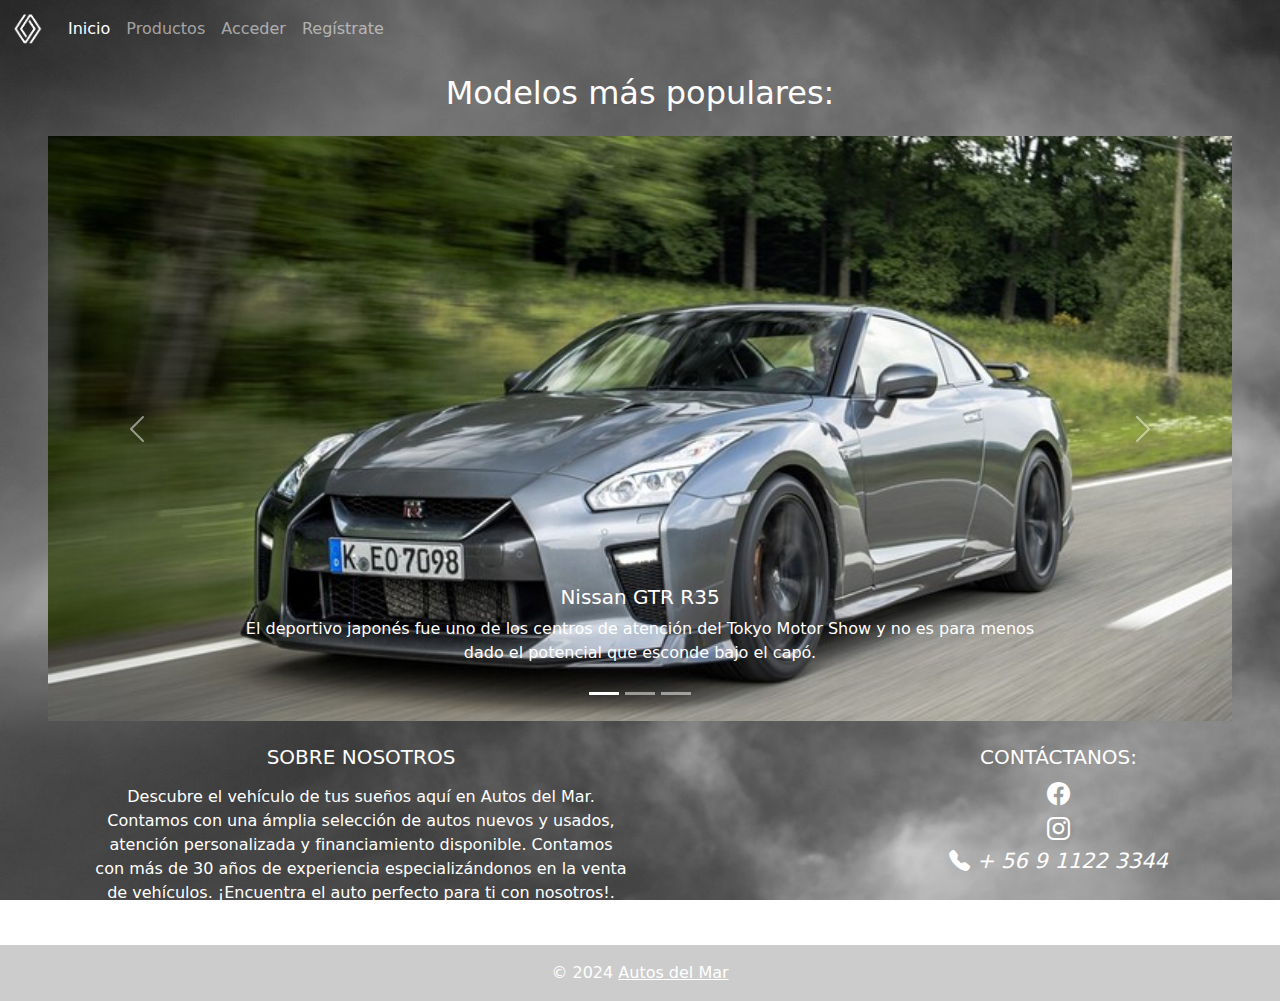
<file: index.html>
<!DOCTYPE html>
<html lang="es">
<head>
  <meta charset="UTF-8">
  <meta name="viewport" content="width=device-width, initial-scale=1.0">
  <title>Autos del Mar</title>
  <link rel="stylesheet" href="./assets/css/style.css">
  <link href="https://cdn.jsdelivr.net/npm/bootstrap@5.3.3/dist/css/bootstrap.min.css" rel="stylesheet"
    integrity="sha384-QWTKZyjpPEjISv5WaRU9OFeRpok6YctnYmDr5pNlyT2bRjXh0JMhjY6hW+ALEwIH" crossorigin="anonymous">
  <link rel="stylesheet" href="https://cdn.jsdelivr.net/npm/bootstrap-icons@1.11.3/font/bootstrap-icons.min.css">
</head>

<body class="body-bg">
  <!--Navbar-->
  <nav class="navbar navbar-expand-lg bg-body-primary" data-bs-theme="dark">
    <div class="container-fluid">
      <img src="./assets/img/auto-del-mar.webp" class="navbar-brand mini" alt="autos-del-mar">
      <button class="navbar-toggler" type="button" data-bs-toggle="collapse" data-bs-target="#navbarSupportedContent"
        aria-controls="navbarSupportedContent" aria-expanded="false" aria-label="Toggle navigation">
        <span class="navbar-toggler-icon"></span>
      </button>
      <div class="collapse navbar-collapse" id="navbarSupportedContent">
        <ul class="navbar-nav me-auto mb-2 mb-lg-0">
          <li class="nav-item">
            <a class="nav-link active" aria-current="page" href="./index.html">Inicio</a>
          </li>
          <li class="nav-item">
            <a class="nav-link" href="./indexProductos.html">Productos</a>
          </li>
          <li class="nav-item">
            <a class="nav-link" href="./indexLogin.html">Acceder</a>
          </li>
          <li class="nav-item">
            <a class="nav-link" href="./indexRegistro.html">Regístrate</a>
          </li>
        </ul>
      </div>
    </div>
  </nav>

  <!--Subtítulo-->
  <h2 class="mx-auto text-center mt-3 mb-4 text-white">Modelos más populares: </h2>

  <!--Carrusel-->
  <div id="carouselExampleCaptions" class="carousel mx-5">
    <div class="carousel-indicators">
      <button type="button" data-bs-target="#carouselExampleCaptions" data-bs-slide-to="0" class="active"
        aria-current="true" aria-label="Slide 1"></button>
      <button type="button" data-bs-target="#carouselExampleCaptions" data-bs-slide-to="1"
        aria-label="Slide 2"></button>
      <button type="button" data-bs-target="#carouselExampleCaptions" data-bs-slide-to="2"
        aria-label="Slide 3"></button>
    </div>
    <div class="carousel-inner">
      <div class="carousel-item active">
        <a href="./indexNissanGTR.html">
          <img src="./assets/img/nissan-gta-r35.jpeg" class="tamano" alt="nissan gtr r35">
        </a>
        <div class="carousel-caption d-flex row">
          <h5>Nissan GTR R35</h5>
          <p>El deportivo japonés fue uno de los centros de atención del Tokyo Motor Show y no es para menos dado el
            potencial que esconde bajo el capó.</p>
        </div>
      </div>
      <div class="carousel-item">
        <a href="./indexJaguar.html">
          <img src="./assets/img/jaguar-f-type.jpg" class="tamano" alt="Jaguar F-Type">
        </a>
        <div class="carousel-caption d-flex row">
          <h5>Jaguar F-Type</h5>
          <p>El diseño del F-TYPE es inconfundiblemente Jaguar: atlético, estilizado y elegante en todos sus ángulos.
          </p>
        </div>
      </div>
      <div class="carousel-item">
        <a href="./indexProductos.html">
          <img src="./assets/img/koenigsegg.jpg" class="tamano" alt="Koenigsegg agera R">
        </a>
        <div class="carousel-caption d-flex row">
          <h5>Koenigsegg Agera R</h5>
          <p>El Koenigsegg Agera es un superdeportivo biplaza sueco capaz de alcanzar en su versión más potente 1.155
            caballos.</p>
        </div>
      </div>
    </div>
    <button class="carousel-control-prev" type="button" data-bs-target="#carouselExampleCaptions" data-bs-slide="prev">
      <span class="carousel-control-prev-icon" aria-hidden="true"></span>
      <span class="visually-hidden">Previous</span>
    </button>
    <button class="carousel-control-next" type="button" data-bs-target="#carouselExampleCaptions" data-bs-slide="next">
      <span class="carousel-control-next-icon" aria-hidden="true"></span>
      <span class="visually-hidden">Next</span>
    </button>
  </div>

  <!--Pie de página-->
  <footer class="bg-body-primary text-white text-center text-lg-start">
    <div class="container p-4">
      <div class="row">
        <div class="col-lg-6 col-md-12 mb-4 mb-md-0 text-center">
          <h5 class="text">SOBRE NOSOTROS</h5>
          <p class="mt-3">
            Descubre el vehículo de tus sueños aquí en Autos del Mar. Contamos con una ámplia selección de autos nuevos
            y usados, atención
            personalizada y financiamiento disponible. Contamos con más de 30 años de experiencia especializándonos en la
            venta de vehículos.
            ¡Encuentra el auto perfecto para ti con nosotros!.
          </p>
        </div>

        <div class="col-lg-3 col-md-6 mb-4 mb-md-0 ms-auto text-center">
          <h5 class="text">CONTÁCTANOS:</h5>
          <ul class="list-unstyled mb-0">
            <li>
              <a class="text-white" href="#">
                <i class="bi bi-facebook" style="font-size: 23px;"></i>
              </a>
            </li>
            <li>
              <a class="text-white" href="#">
                <i class="bi bi-instagram" style="font-size: 23px;"></i>
              </a>
            </li>
            <li>
              <i class="bi bi-telephone-fill" style="font-size: 21px;"> + 56 9 1122 3344</i>
            </li>
          </ul>
        </div>
      </div>
    </div>

    <!--Parte inferior footer-->
    <div class="text-center p-3" style="background-color: rgba(0, 0, 0, 0.2);">
      © 2024
      <a class="text-white" href="./index.html">Autos del Mar</a>
    </div>
  </footer>

  <script src="https://cdn.jsdelivr.net/npm/bootstrap@5.3.3/dist/js/bootstrap.bundle.min.js"
    integrity="sha384-YvpcrYf0tY3lHB60NNkmXc5s9fDVZLESaAA55NDzOxhy9GkcIdslK1eN7N6jIeHz"
    crossorigin="anonymous"></script>
</body>

</html>
</file>
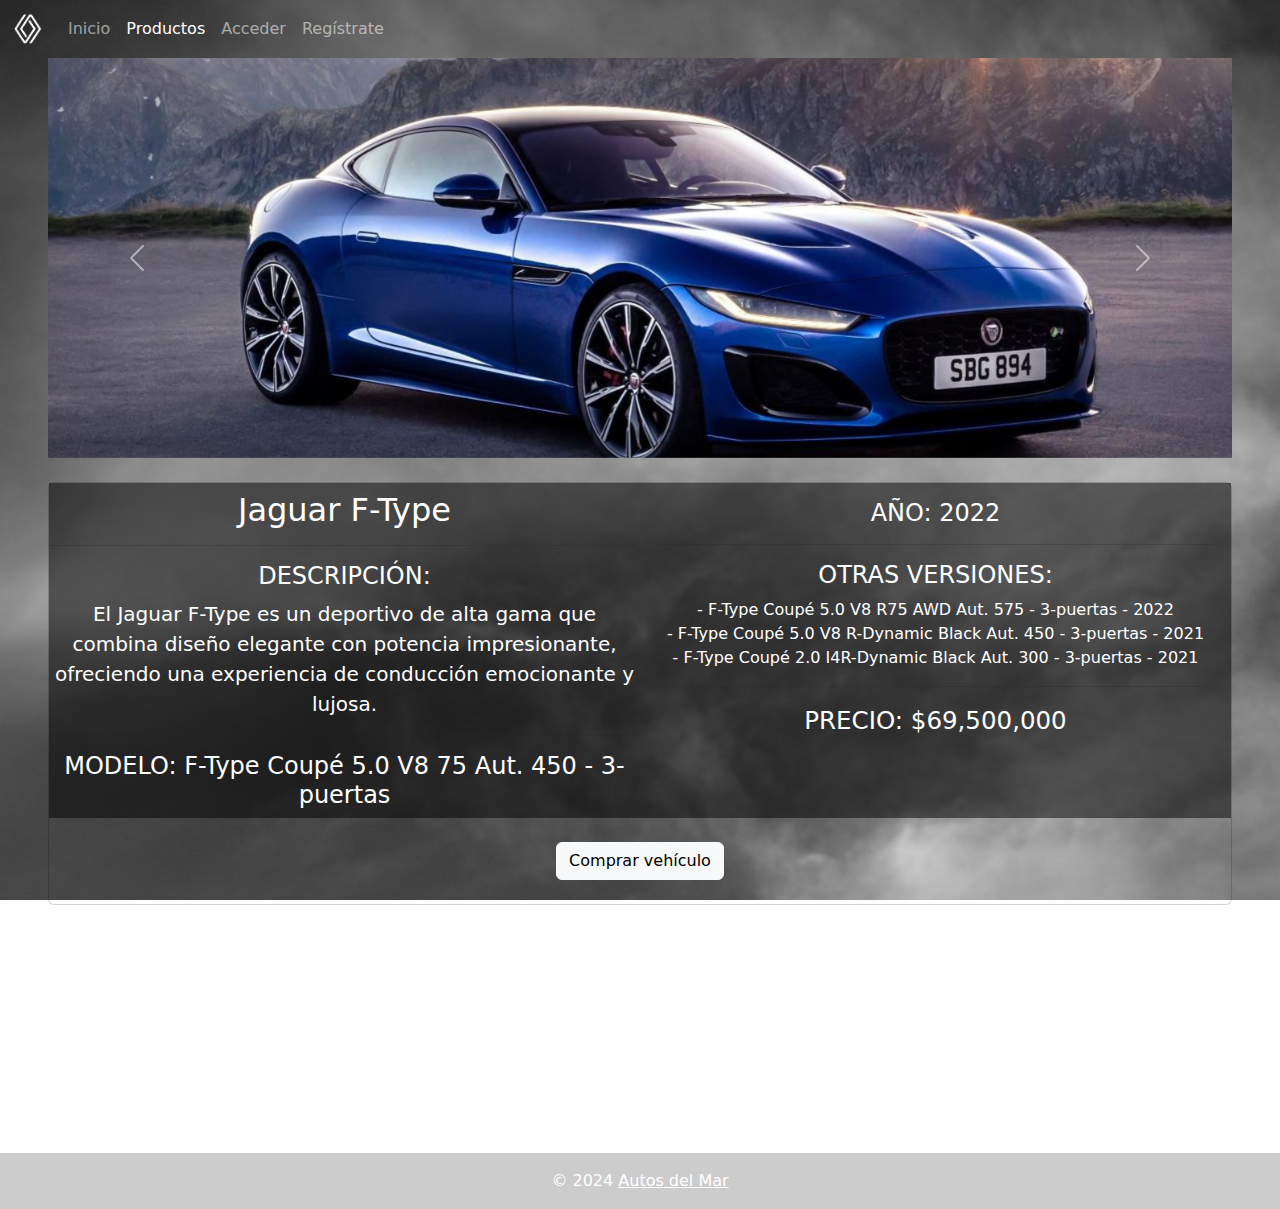
<file: indexJaguar.html>
<!DOCTYPE html>
<html lang="es">

<head>
  <meta charset="UTF-8">
  <meta name="viewport" content="width=device-width, initial-scale=1.0">
  <title>Jaguar F-Type - Autos del Mar</title>
  <link rel="stylesheet" href="./assets/css/style.css">
  <link href="https://cdn.jsdelivr.net/npm/bootstrap@5.3.3/dist/css/bootstrap.min.css" rel="stylesheet"
    integrity="sha384-QWTKZyjpPEjISv5WaRU9OFeRpok6YctnYmDr5pNlyT2bRjXh0JMhjY6hW+ALEwIH" crossorigin="anonymous">
  <link rel="stylesheet" href="https://cdn.jsdelivr.net/npm/bootstrap-icons@1.11.3/font/bootstrap-icons.min.css">
</head>

<body class="body-bg">
  <!--Navbar-->
  <nav class="navbar navbar-expand-lg bg-body-primary" data-bs-theme="dark">
    <div class="container-fluid">
      <img src="./assets/img/auto-del-mar.webp" class="navbar-brand mini" alt="autos-del-mar">
      <button class="navbar-toggler" type="button" data-bs-toggle="collapse" data-bs-target="#navbarSupportedContent"
        aria-controls="navbarSupportedContent" aria-expanded="false" aria-label="Toggle navigation">
        <span class="navbar-toggler-icon"></span>
      </button>
      <div class="collapse navbar-collapse" id="navbarSupportedContent">
        <ul class="navbar-nav me-auto mb-2 mb-lg-0">
          <li class="nav-item">
            <a class="nav-link" aria-current="page" href="./index.html">Inicio</a>
          </li>
          <li class="nav-item">
            <a class="nav-link active" href="./indexProductos.html">Productos</a>
          </li>
          <li class="nav-item">
            <a class="nav-link" href="./indexLogin.html">Acceder</a>
          </li>
          <li class="nav-item">
            <a class="nav-link" href="./indexRegistro.html">Regístrate</a>
          </li>
        </ul>
      </div>
    </div>
  </nav>

  <main>
    <!--Carrusel-->
    <div id="carouselExample" class="carousel slide mx-5">
      <div class="carousel-inner">
        <div class="carousel-item active">
          <img src="./assets/img/jaguar-f-type.jpg" class="tamano2" alt="jaguar 1">
        </div>
        <div class="carousel-item">
          <img src="./assets/img/Jaguar/jaguar-f-type-2022.jpg" class="tamano2" alt="jaguar 2">
        </div>
        <div class="carousel-item">
          <img src="./assets/img/Jaguar/jaguar-f-type-2020-1219-011.jpg" class="tamano2" alt="jaguar 3">
        </div>
      </div>
      <button class="carousel-control-prev" type="button" data-bs-target="#carouselExample" data-bs-slide="prev">
        <span class="carousel-control-prev-icon" aria-hidden="true"></span>
        <span class="visually-hidden">Previous</span>
      </button>
      <button class="carousel-control-next" type="button" data-bs-target="#carouselExample" data-bs-slide="next">
        <span class="carousel-control-next-icon" aria-hidden="true"></span>
        <span class="visually-hidden">Next</span>
      </button>
    </div>

    <!--Div de descripción-->
    <div class="card body-bg bordes mt-4 mx-5">
      <div class="row g-0 justify-content-between" style="background-color: rgba(0, 0, 0, 0.5);">
        <div class="col-xs-12 col-md-6 col-lg-6 col-xl-6">
          <h2 class="card-title text-white text-center mt-2">Jaguar F-Type</h2>
          <hr>
          <h4 class="card-title text-white text-uppercase text-center">Descripción:</h4>
          <p class="card-text text-center text-white fs-5">El Jaguar F-Type es un deportivo de alta gama que combina
            diseño elegante con potencia impresionante, ofreciendo una experiencia de conducción emocionante y lujosa.
          </p>
          <hr>
          <h4 class="card-title text-white text-center">MODELO: F-Type Coupé 5.0 V8 75 Aut. 450 - 3-puertas</h4>
        </div>
        <div class="col-xs-12 col-md-6 col-lg-6 col-xl-6">
          <div class="card-body text-white">
            <h4 class="text-center text-uppercase">Año: 2022</h4>
            <hr class="text-dark">
            <h4 class="card-title text-uppercase text-center">Otras versiones:</h4>
            <p class="card-text text-white fs-6 text-center">- F-Type Coupé 5.0 V8 R75 AWD Aut. 575 - 3-puertas -
              2022<br>
              - F-Type Coupé 5.0 V8 R-Dynamic Black Aut. 450 - 3-puertas - 2021<br>
              - F-Type Coupé 2.0 I4R-Dynamic Black Aut. 300 - 3-puertas - 2021<br>
            </p>
            <hr class="text-dark">
            <h3 class="card-text text-center"><small class="text-white">PRECIO: $69,500,000</small></h3>
          </div>
        </div>
      </div>
      <div class="d-flex justify-content-center align-item-center mx-2 mt-4 mb-4">
        <a href="./index.html">
          <button class="btn btn-light">Comprar vehículo</button>
        </a>
      </div>
    </div>

    <!--Pie de página-->
    <footer class="bg-body-primary text-white text-center text-lg-start mt-4">
      <div class="container p-4">
        <div class="row">
          <div class="col-lg-6 col-md-12 mb-4 mb-md-0 text-center">
            <h5 class="text">SOBRE NOSOTROS</h5>
            <p class="mt-3">
              Descubre el vehículo de tus sueños aquí en Autos del Mar. Contamos con una ámplia selección de autos
              nuevos
              y usados, atención
              personalizada y financiamiento disponible. Contamos con más de 30 años de experiencia especializándonos en
              la
              venta de vehículos.
              ¡Encuentra el auto perfecto para ti con nosotros!.
            </p>
          </div>

          <div class="col-lg-3 col-md-6 mb-4 mb-md-0 ms-auto text-center">
            <h5 class="text">CONTÁCTANOS:</h5>
            <ul class="list-unstyled mb-0">
              <li>
                <a class="text-white" href="#">
                  <i class="bi bi-facebook" style="font-size: 23px;"></i>
                </a>
              </li>
              <li>
                <a class="text-white" href="#">
                  <i class="bi bi-instagram" style="font-size: 23px;"></i>
                </a>
              </li>
              <li>
                <i class="bi bi-telephone-fill" style="font-size: 21px;"> + 56 9 1122 3344</i>
              </li>
            </ul>
          </div>
        </div>
      </div>

      <!--Parte inferior footer-->
      <div class="text-center p-3" style="background-color: rgba(0, 0, 0, 0.2);">
        © 2024
        <a class="text-white" href="./index.html">Autos del Mar</a>
      </div>
    </footer>

  </main>

  <script src="https://cdn.jsdelivr.net/npm/bootstrap@5.3.3/dist/js/bootstrap.bundle.min.js"
    integrity="sha384-YvpcrYf0tY3lHB60NNkmXc5s9fDVZLESaAA55NDzOxhy9GkcIdslK1eN7N6jIeHz"
    crossorigin="anonymous"></script>
</body>

</html>
</file>
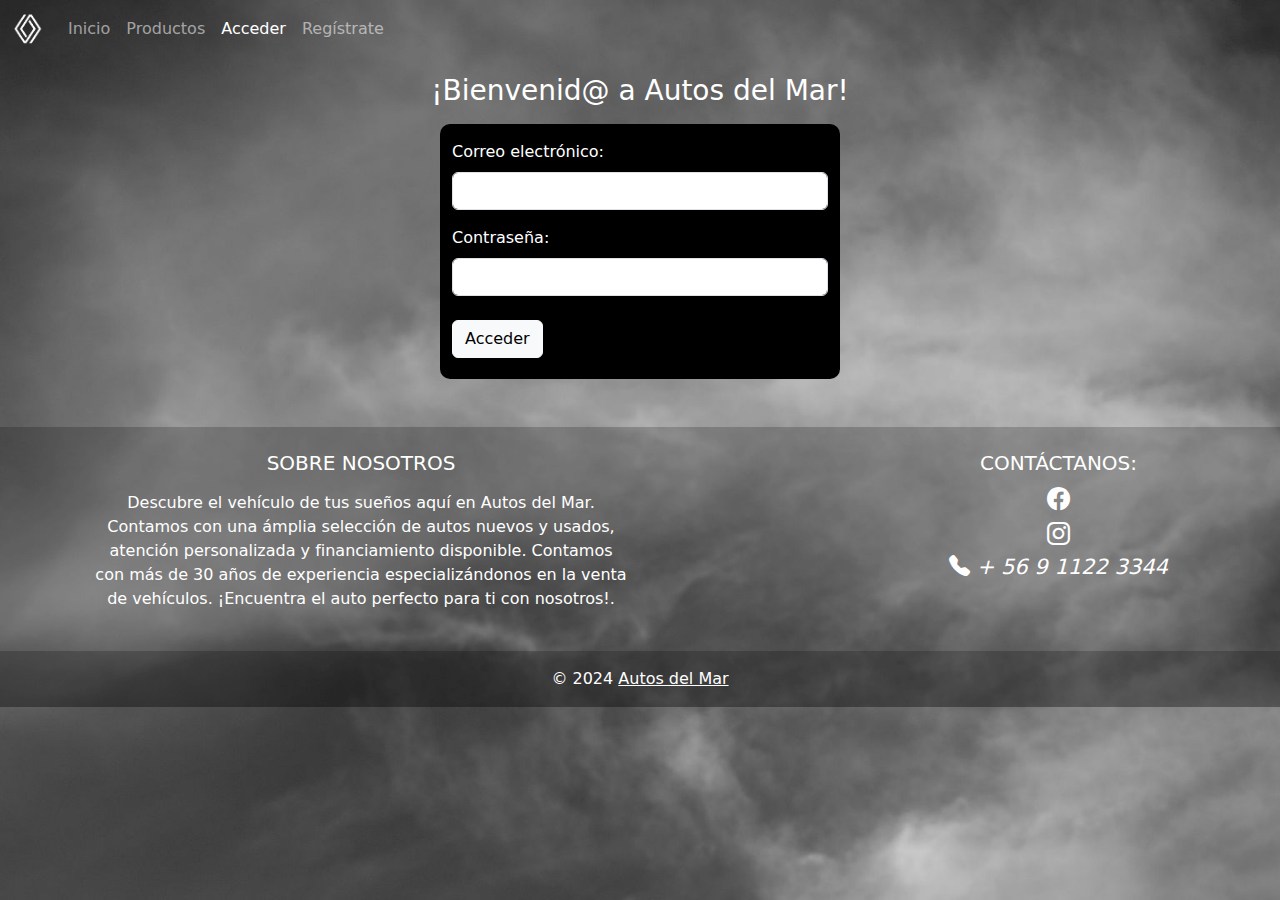
<file: indexLogin.html>
<!DOCTYPE html>
<html lang="es">
<head>
    <meta charset="UTF-8">
    <meta name="viewport" content="width=device-width, initial-scale=1.0">
    <title>Acceder - Autos del Mar</title>
    <link rel="stylesheet" href="./assets/css/style.css">
    <link href="https://cdn.jsdelivr.net/npm/bootstrap@5.3.3/dist/css/bootstrap.min.css" rel="stylesheet"
        integrity="sha384-QWTKZyjpPEjISv5WaRU9OFeRpok6YctnYmDr5pNlyT2bRjXh0JMhjY6hW+ALEwIH" crossorigin="anonymous">
    <link rel="stylesheet" href="https://cdn.jsdelivr.net/npm/bootstrap-icons@1.11.3/font/bootstrap-icons.min.css">
</head>

<body class="body-bg">
    <!--Navbar-->
    <nav class="navbar navbar-expand-lg bg-body-primary" data-bs-theme="dark">
        <div class="container-fluid">
            <img src="./assets/img/auto-del-mar.webp" class="navbar-brand mini" alt="autos-del-mar">
            <button class="navbar-toggler" type="button" data-bs-toggle="collapse" data-bs-target="#navbarSupportedContent"
                aria-controls="navbarSupportedContent" aria-expanded="false" aria-label="Toggle navigation">
                <span class="navbar-toggler-icon"></span>
            </button>
            <div class="collapse navbar-collapse" id="navbarSupportedContent">
                <ul class="navbar-nav me-auto mb-2 mb-lg-0">
                    <li class="nav-item">
                        <a class="nav-link" aria-current="page" href="./index.html">Inicio</a>
                    </li>
                    <li class="nav-item">
                        <a class="nav-link" href="./indexProductos.html">Productos</a>
                    </li>
                    <li class="nav-item">
                        <a class="nav-link active" href="./indexLogin.html">Acceder</a>
                    </li>
                    <li class="nav-item">
                        <a class="nav-link" href="./indexRegistro.html">Regístrate</a>
                    </li>
                </ul>
            </div>
        </div>
    </nav>
    
    <!--Subtítulo-->
    <h3 class="text-center mt-3 text-white">¡Bienvenid@ a Autos del Mar!</h3>
    <!--Correo y Contraseña-->
    <div class="row login mx-auto mt-3 center">
        <form>

            <div class="mt-3 mb-3">
                <label for="exampleInputEmail1" class="form-label">Correo electrónico: </label>
                <input type="email" class="form-control" id="exampleInputEmail1" aria-describedby="emailHelp">
            </div>
            <div class="mb-4">
                <label for="exampleInputPassword1" class="form-label">Contraseña: </label>
                <input type="password" class="form-control" id="exampleInputPassword1">
            </div>
            <a href="./index.html" class="btn btn-light">Acceder</a>
        </form>
    </div>

    <!--Pie de página-->
    <footer class="bg-body-primary text-white text-center text-lg-start mt-5"
        style="background-color: rgba(0, 0, 0, 0.2);">
        <div class="container p-4">
            <div class="row">
                <div class="col-lg-6 col-md-12 mb-4 mb-md-0 text-center">
                    <h5 class="text">SOBRE NOSOTROS</h5>
                    <p class="mt-3">
                        Descubre el vehículo de tus sueños aquí en Autos del Mar. Contamos con una ámplia selección de
                        autos nuevos
                        y usados, atención
                        personalizada y financiamiento disponible. Contamos con más de 30 años de experiencia
                        especializándonos en la
                        venta de vehículos.
                        ¡Encuentra el auto perfecto para ti con nosotros!.
                    </p>
                </div>

                <div class="col-lg-3 col-md-6 mb-4 mb-md-0 ms-auto text-center">
                    <h5 class="text">CONTÁCTANOS:</h5>
                    <ul class="list-unstyled mb-0">
                        <li>
                            <a class="text-white" href="#">
                                <i class="bi bi-facebook" style="font-size: 23px;"></i>
                            </a>
                        </li>
                        <li>
                            <a class="text-white" href="#">
                                <i class="bi bi-instagram" style="font-size: 23px;"></i>
                            </a>
                        </li>
                        <li>
                            <i class="bi bi-telephone-fill" style="font-size: 21px;"> + 56 9 1122 3344</i>
                        </li>
                    </ul>
                </div>
            </div>
        </div>

        <!--Parte inferior footer-->
        <div class="text-center p-3" style="background-color: rgba(0, 0, 0, 0.2);">
            © 2024
            <a class="text-white" href="./index.html">Autos del Mar</a>
        </div>
    </footer>

    <script src="https://cdn.jsdelivr.net/npm/bootstrap@5.3.3/dist/js/bootstrap.bundle.min.js"
        integrity="sha384-YvpcrYf0tY3lHB60NNkmXc5s9fDVZLESaAA55NDzOxhy9GkcIdslK1eN7N6jIeHz"
        crossorigin="anonymous"></script>
</body>

</html>
</file>
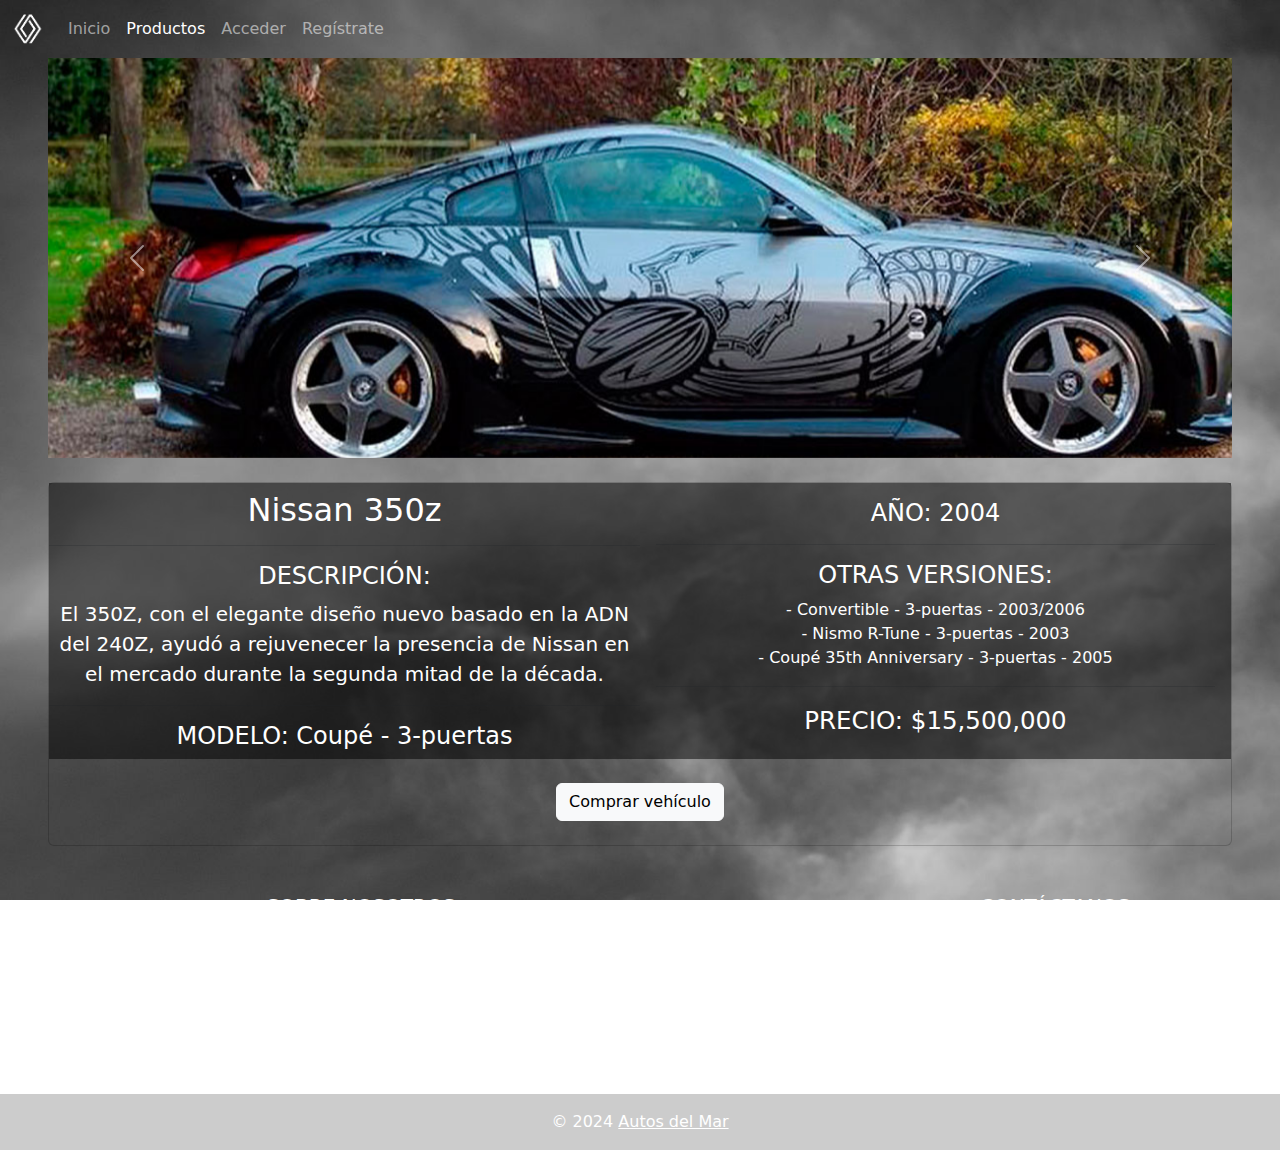
<file: indexNissan350z.html>
<!DOCTYPE html>
<html lang="es">

<head>
  <meta charset="UTF-8">
  <meta name="viewport" content="width=device-width, initial-scale=1.0">
  <title>Nissan 350z - Autos del Mar</title>
  <link rel="stylesheet" href="./assets/css/style.css">
  <link href="https://cdn.jsdelivr.net/npm/bootstrap@5.3.3/dist/css/bootstrap.min.css" rel="stylesheet"
    integrity="sha384-QWTKZyjpPEjISv5WaRU9OFeRpok6YctnYmDr5pNlyT2bRjXh0JMhjY6hW+ALEwIH" crossorigin="anonymous">
  <link rel="stylesheet" href="https://cdn.jsdelivr.net/npm/bootstrap-icons@1.11.3/font/bootstrap-icons.min.css">
</head>

<body class="body-bg">
  <!--Navbar-->
  <nav class="navbar navbar-expand-lg bg-body-primary" data-bs-theme="dark">
    <div class="container-fluid">
      <img src="./assets/img/auto-del-mar.webp" class="navbar-brand mini" alt="autos-del-mar">
      <button class="navbar-toggler" type="button" data-bs-toggle="collapse" data-bs-target="#navbarSupportedContent"
        aria-controls="navbarSupportedContent" aria-expanded="false" aria-label="Toggle navigation">
        <span class="navbar-toggler-icon"></span>
      </button>
      <div class="collapse navbar-collapse" id="navbarSupportedContent">
        <ul class="navbar-nav me-auto mb-2 mb-lg-0">
          <li class="nav-item">
            <a class="nav-link" aria-current="page" href="./index.html">Inicio</a>
          </li>
          <li class="nav-item">
            <a class="nav-link active" href="./indexProductos.html">Productos</a>
          </li>
          <li class="nav-item">
            <a class="nav-link" href="./indexLogin.html">Acceder</a>
          </li>
          <li class="nav-item">
            <a class="nav-link" href="./indexRegistro.html">Regístrate</a>
          </li>
        </ul>
      </div>
    </div>
  </nav>

  <main>
    <!--Carrusel-->
    <div id="carouselExample" class="carousel slide mx-5">
      <div class="carousel-inner">
        <div class="carousel-item active">
          <img src="./assets/img/Nissan-350Z .jpg" class="tamano2" alt="350z 1">
        </div>
        <div class="carousel-item">
          <img src="./assets/img/nissan 350z/Nissan 350Z.webp" class="tamano2" alt="350z 2">
        </div>
        <div class="carousel-item">
          <img src="./assets/img/nissan 350z/350z-tokyo-drift-portada-720x334.webp" class="tamano2" alt="350z 3">
        </div>
      </div>
      <button class="carousel-control-prev" type="button" data-bs-target="#carouselExample" data-bs-slide="prev">
        <span class="carousel-control-prev-icon" aria-hidden="true"></span>
        <span class="visually-hidden">Previous</span>
      </button>
      <button class="carousel-control-next" type="button" data-bs-target="#carouselExample" data-bs-slide="next">
        <span class="carousel-control-next-icon" aria-hidden="true"></span>
        <span class="visually-hidden">Next</span>
      </button>
    </div>

    <!--Div de descripción-->
    <div class="card body-bg bordes mt-4 mx-5">
      <div class="row g-0 justify-content-between" style="background-color: rgba(0, 0, 0, 0.5);">
        <div class="col-xs-12 col-md-6 col-lg-6 col-xl-6">
          <h2 class="card-title text-white text-center mt-2">Nissan 350z</h2>
          <hr>
          <h4 class="card-title text-white text-uppercase text-center">Descripción:</h4>
          <p class="card-text text-center text-white fs-5">El 350Z, con el elegante diseño nuevo basado en la ADN del
            240Z, ayudó a rejuvenecer la presencia de Nissan en el mercado durante la segunda mitad de la década.</p>
          <hr>
          <h4 class="card-title text-white text-center">MODELO: Coupé - 3-puertas</h4>
        </div>
        <div class="col-xs-12 col-md-6 col-lg-6 col-xl-6">
          <div class="card-body text-white">
            <h4 class="text-center text-uppercase">Año: 2004</h4>
            <hr class="text-dark">
            <h4 class="card-title text-uppercase text-center">Otras versiones:</h4>
            <p class="card-text text-white fs-6 text-center">- Convertible - 3-puertas - 2003/2006<br>
              - Nismo R-Tune - 3-puertas - 2003<br>
              - Coupé 35th Anniversary - 3-puertas - 2005<br>
            </p>
            <hr class="text-dark">
            <h3 class="card-text text-center"><small class="text-white">PRECIO: $15,500,000</small></h3>
          </div>
        </div>
      </div>
      <div class="d-flex justify-content-center align-item-center mx-2 mt-4 mb-4">
        <a href="./index.html">
          <button class="btn btn-light">Comprar vehículo</button>
        </a>
      </div>
    </div>

    <!--Pie de página-->
    <footer class="bg-body-primary text-white text-center text-lg-start mt-4">
      <div class="container p-4">
        <div class="row">
          <div class="col-lg-6 col-md-12 mb-4 mb-md-0 text-center">
            <h5 class="text">SOBRE NOSOTROS</h5>
            <p class="mt-3">
              Descubre el vehículo de tus sueños aquí en Autos del Mar. Contamos con una ámplia selección de autos
              nuevos
              y usados, atención
              personalizada y financiamiento disponible. Contamos con más de 30 años de experiencia especializándonos en
              la
              venta de vehículos.
              ¡Encuentra el auto perfecto para ti con nosotros!.
            </p>
          </div>

          <div class="col-lg-3 col-md-6 mb-4 mb-md-0 ms-auto text-center">
            <h5 class="text">CONTÁCTANOS:</h5>
            <ul class="list-unstyled mb-0">
              <li>
                <a class="text-white" href="#">
                  <i class="bi bi-facebook" style="font-size: 23px;"></i>
                </a>
              </li>
              <li>
                <a class="text-white" href="#">
                  <i class="bi bi-instagram" style="font-size: 23px;"></i>
                </a>
              </li>
              <li>
                <i class="bi bi-telephone-fill" style="font-size: 21px;"> + 56 9 1122 3344</i>
              </li>
            </ul>
          </div>
        </div>
      </div>

      <!--Parte inferior footer-->
      <div class="text-center p-3" style="background-color: rgba(0, 0, 0, 0.2);">
        © 2024
        <a class="text-white" href="./index.html">Autos del Mar</a>
      </div>
    </footer>

  </main>

  <script src="https://cdn.jsdelivr.net/npm/bootstrap@5.3.3/dist/js/bootstrap.bundle.min.js"
    integrity="sha384-YvpcrYf0tY3lHB60NNkmXc5s9fDVZLESaAA55NDzOxhy9GkcIdslK1eN7N6jIeHz"
    crossorigin="anonymous"></script>
</body>
</html>
</file>
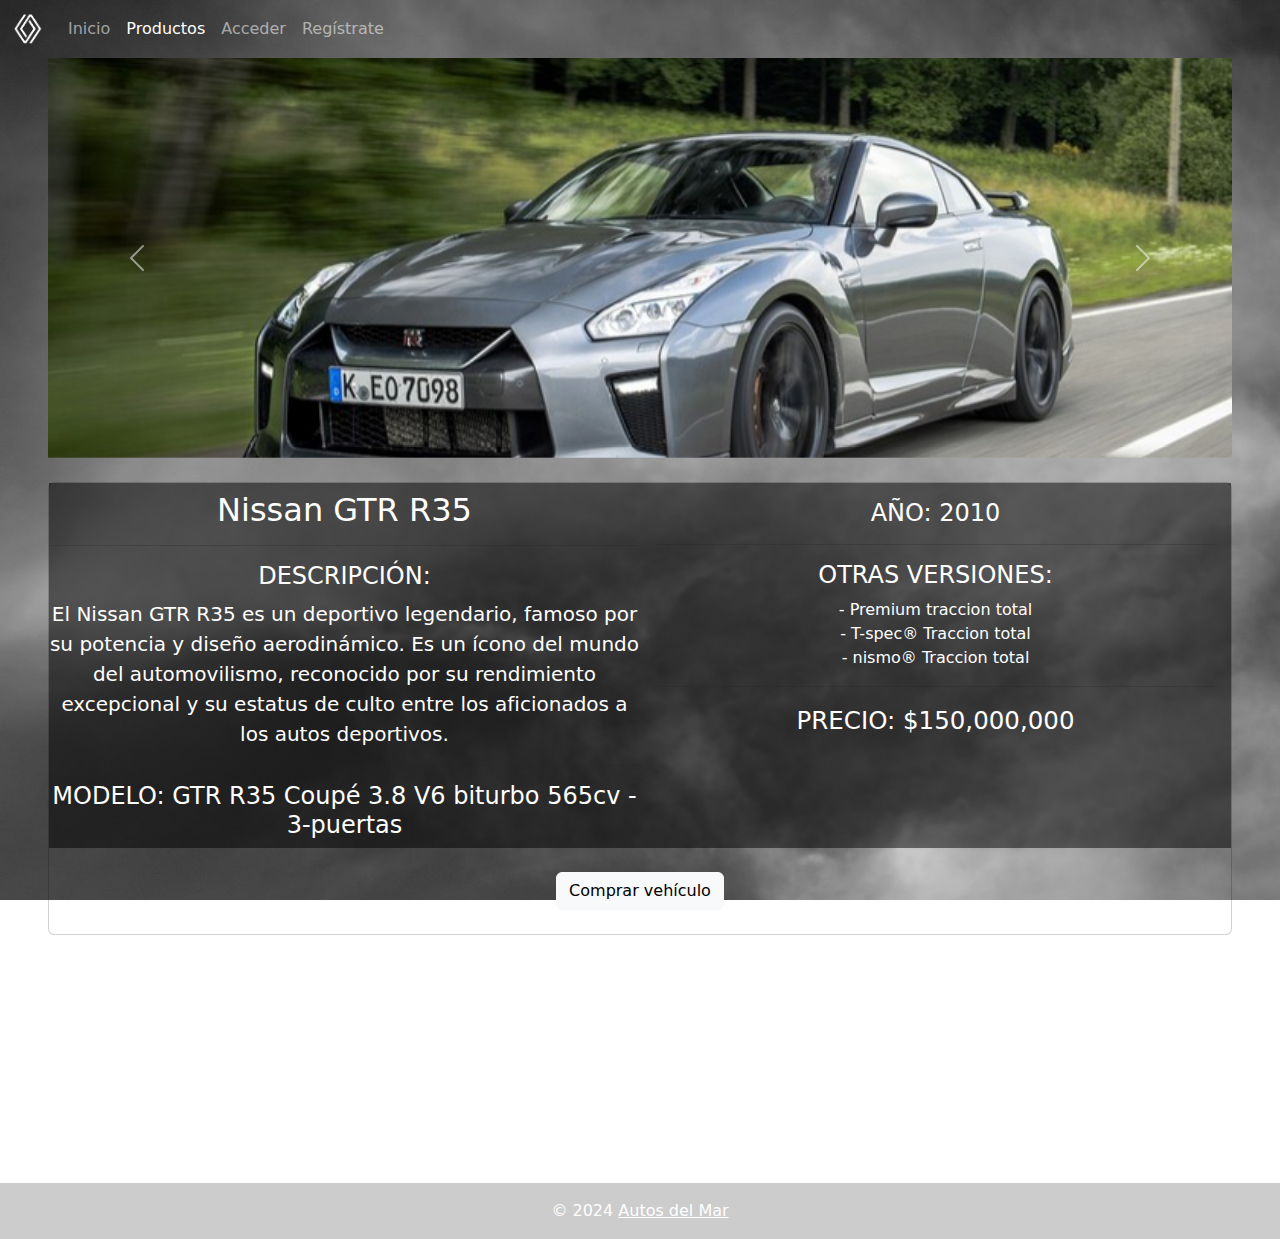
<file: indexNissanGTR.html>
<!DOCTYPE html>
<html lang="es">

<head>
  <meta charset="UTF-8">
  <meta name="viewport" content="width=device-width, initial-scale=1.0">
  <title>Nissan GTR R35 - Autos del Mar</title>
  <link rel="stylesheet" href="./assets/css/style.css">
  <link href="https://cdn.jsdelivr.net/npm/bootstrap@5.3.3/dist/css/bootstrap.min.css" rel="stylesheet"
    integrity="sha384-QWTKZyjpPEjISv5WaRU9OFeRpok6YctnYmDr5pNlyT2bRjXh0JMhjY6hW+ALEwIH" crossorigin="anonymous">
  <link rel="stylesheet" href="https://cdn.jsdelivr.net/npm/bootstrap-icons@1.11.3/font/bootstrap-icons.min.css">
</head>

<body class="body-bg">
  <!--navbar-->
  <nav class="navbar navbar-expand-lg bg-body-primary" data-bs-theme="dark">
    <div class="container-fluid">
      <img src="./assets/img/auto-del-mar.webp" class="navbar-brand mini" alt="autos-del-mar">
      <button class="navbar-toggler" type="button" data-bs-toggle="collapse" data-bs-target="#navbarSupportedContent"
        aria-controls="navbarSupportedContent" aria-expanded="false" aria-label="Toggle navigation">
        <span class="navbar-toggler-icon"></span>
      </button>
      <div class="collapse navbar-collapse" id="navbarSupportedContent">
        <ul class="navbar-nav me-auto mb-2 mb-lg-0">
          <li class="nav-item">
            <a class="nav-link" aria-current="page" href="./index.html">Inicio</a>
          </li>
          <li class="nav-item">
            <a class="nav-link active" href="./indexProductos.html">Productos</a>
          </li>
          <li class="nav-item">
            <a class="nav-link" href="./indexLogin.html">Acceder</a>
          </li>
          <li class="nav-item">
            <a class="nav-link" href="./indexRegistro.html">Regístrate</a>
          </li>
        </ul>
      </div>
    </div>
  </nav>

  <main>
    <!--Carrusel-->
    <div id="carouselExample" class="carousel slide mx-5">
      <div class="carousel-inner">
        <div class="carousel-item active">
          <img src="./assets/img/nissan-gta-r35.jpeg" class="tamano2" alt="gtr 1">
        </div>
        <div class="carousel-item">
          <img src="./assets/img/nissan gtr/2022-Nissan-GT-R-JDM-6.jpg" class="tamano2" alt="gtr 2">
        </div>
        <div class="carousel-item">
          <img src="./assets/img/nissan gtr/Nissan-GT-R-R35-facelift-2023.jpg" class="tamano2" alt="gtr 3">
        </div>
      </div>
      <button class="carousel-control-prev" type="button" data-bs-target="#carouselExample" data-bs-slide="prev">
        <span class="carousel-control-prev-icon" aria-hidden="true"></span>
        <span class="visually-hidden">Previous</span>
      </button>
      <button class="carousel-control-next" type="button" data-bs-target="#carouselExample" data-bs-slide="next">
        <span class="carousel-control-next-icon" aria-hidden="true"></span>
        <span class="visually-hidden">Next</span>
      </button>
    </div>

    <!--Div de descripción-->
    <div class="card body-bg bordes mt-4 mx-5">
      <div class="row g-0 justify-content-between" style="background-color: rgba(0, 0, 0, 0.5);">
        <div class="col-xs-12 col-md-6 col-lg-6 col-xl-6">
          <h2 class="card-title text-white text-center mt-2">Nissan GTR R35</h2>
          <hr>
          <h4 class="card-title text-white text-uppercase text-center">Descripción:</h4>
          <p class="card-text text-center text-white fs-5">El Nissan GTR R35 es un deportivo legendario, famoso por su
            potencia y diseño aerodinámico. Es un ícono del mundo del automovilismo, reconocido por su rendimiento
            excepcional y su estatus de culto entre los aficionados a los autos deportivos.</p>
          <hr>
          <h4 class="card-title text-white text-center">MODELO: GTR R35 Coupé 3.8 V6 biturbo 565cv - 3-puertas</h4>
        </div>
        <div class="col-xs-12 col-md-6 col-lg-6 col-xl-6">
          <div class="card-body text-white">
            <h4 class="text-center text-uppercase">Año: 2010</h4>
            <hr class="text-dark">
            <h4 class="card-title text-uppercase text-center">Otras versiones:</h4>
            <p class="card-text text-white fs-6 text-center">- Premium traccion total<br>
              - T-spec® Traccion total<br>
              - nismo® Traccion total<br>
            </p>
            <hr class="text-dark">
            <h3 class="card-text text-center"><small class="text-white">PRECIO: $150,000,000</small></h3>
          </div>
        </div>
      </div>
      <div class="d-flex justify-content-center align-item-center mx-2 mt-4 mb-4">
        <a href="./index.html">
          <button class="btn btn-light">Comprar vehículo</button>
        </a>
      </div>
    </div>

    <!--Pie de página-->
    <footer class="bg-body-primary text-white text-center text-lg-start mt-4">
      <div class="container p-4">
        <div class="row">
          <div class="col-lg-6 col-md-12 mb-4 mb-md-0 text-center">
            <h5 class="text">SOBRE NOSOTROS</h5>
            <p class="mt-3">
              Descubre el vehículo de tus sueños aquí en Autos del Mar. Contamos con una ámplia selección de autos
              nuevos
              y usados, atención
              personalizada y financiamiento disponible. Contamos con más de 30 años de experiencia especializándonos en
              la
              venta de vehículos.
              ¡Encuentra el auto perfecto para ti con nosotros!.
            </p>
          </div>

          <div class="col-lg-3 col-md-6 mb-4 mb-md-0 ms-auto text-center">
            <h5 class="text">CONTÁCTANOS:</h5>
            <ul class="list-unstyled mb-0">
              <li>
                <a class="text-white" href="#">
                  <i class="bi bi-facebook" style="font-size: 23px;"></i>
                </a>
              </li>
              <li>
                <a class="text-white" href="#">
                  <i class="bi bi-instagram" style="font-size: 23px;"></i>
                </a>
              </li>
              <li>
                <i class="bi bi-telephone-fill" style="font-size: 21px;"> + 56 9 1122 3344</i>
              </li>
            </ul>
          </div>
        </div>
      </div>

      <!--Parte inferior footer-->
      <div class="text-center p-3" style="background-color: rgba(0, 0, 0, 0.2);">
        © 2024
        <a class="text-white" href="./index.html">Autos del Mar</a>
      </div>
    </footer>

  </main>

  <script src="https://cdn.jsdelivr.net/npm/bootstrap@5.3.3/dist/js/bootstrap.bundle.min.js"
    integrity="sha384-YvpcrYf0tY3lHB60NNkmXc5s9fDVZLESaAA55NDzOxhy9GkcIdslK1eN7N6jIeHz"
    crossorigin="anonymous"></script>
</body>
</html>
</file>
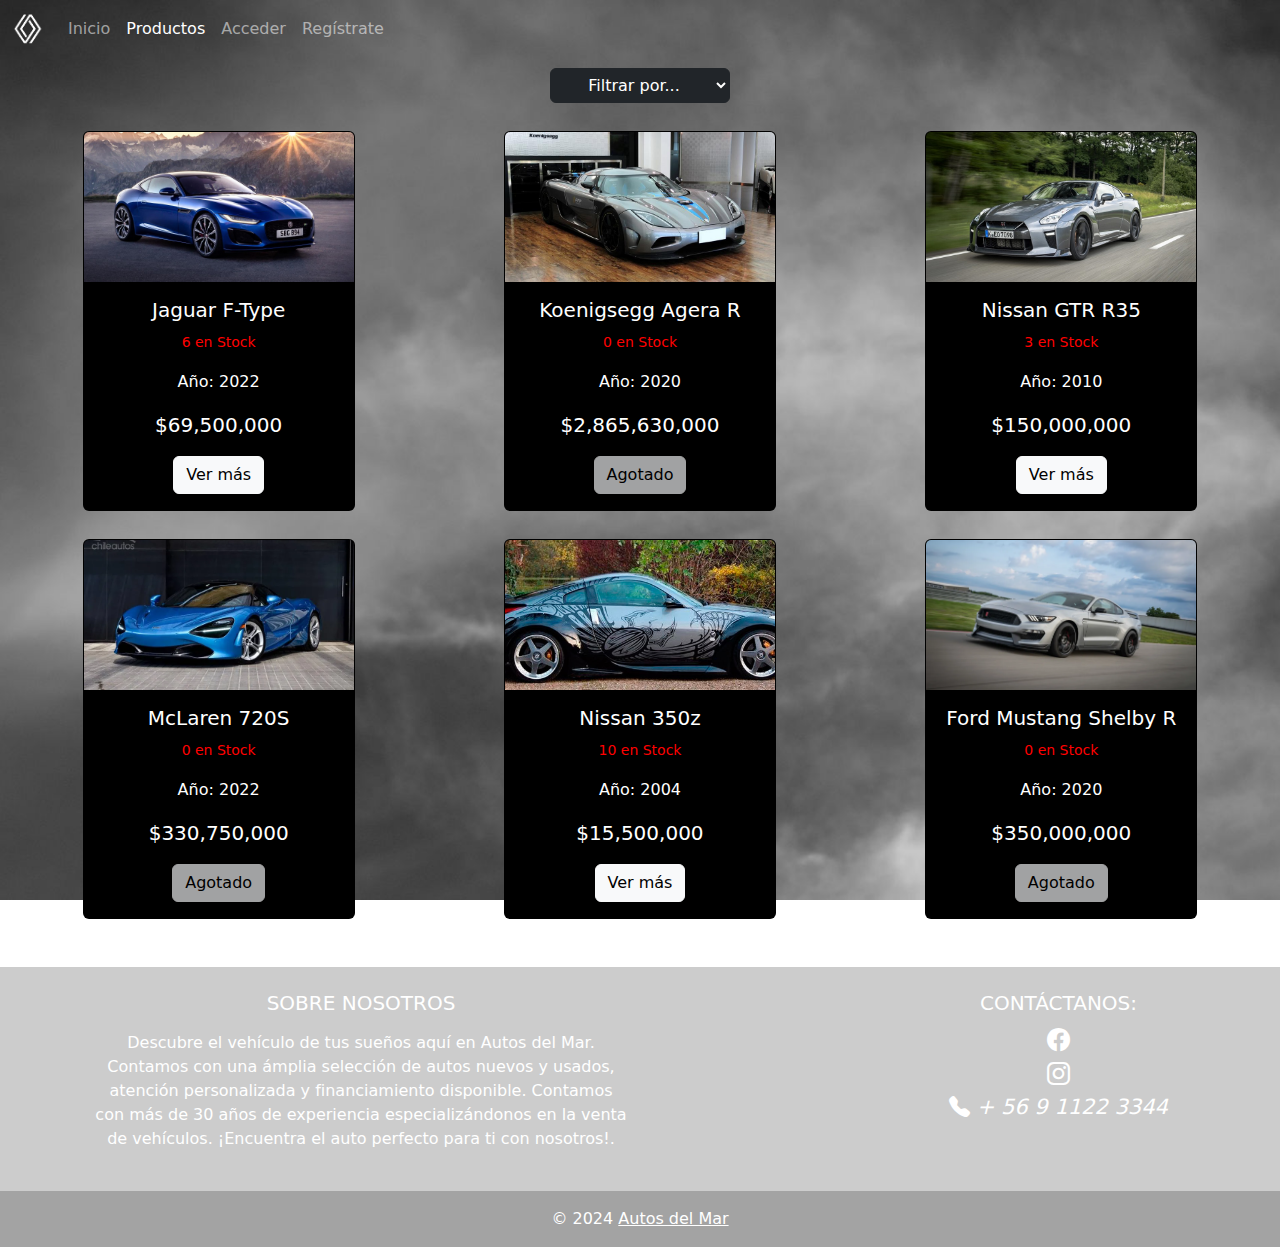
<file: indexProductos.html>
<!DOCTYPE html>
<html lang="es">

<head>
    <meta charset="UTF-8">
    <meta name="viewport" content="width=device-width, initial-scale=1.0">
    <title>Productos - Autos del Mar</title>
    <link rel="stylesheet" href="./assets/css/style.css">
    <link href="https://cdn.jsdelivr.net/npm/bootstrap@5.3.3/dist/css/bootstrap.min.css" rel="stylesheet"
        integrity="sha384-QWTKZyjpPEjISv5WaRU9OFeRpok6YctnYmDr5pNlyT2bRjXh0JMhjY6hW+ALEwIH" crossorigin="anonymous">
    <link rel="stylesheet" href="https://cdn.jsdelivr.net/npm/bootstrap-icons@1.11.3/font/bootstrap-icons.min.css">
</head>

<body class="body-bg">
    <!--Navbar-->
    <nav class="navbar navbar-expand-lg bg-body-primary" data-bs-theme="dark">
        <div class="container-fluid">
            <img src="./assets/img/auto-del-mar.webp" class="navbar-brand mini" alt="autos-del-mar">
            <button class="navbar-toggler" type="button" data-bs-toggle="collapse"
                data-bs-target="#navbarSupportedContent" aria-controls="navbarSupportedContent" aria-expanded="false"
                aria-label="Toggle navigation">
                <span class="navbar-toggler-icon"></span>
            </button>
            <div class="collapse navbar-collapse" id="navbarSupportedContent">
                <ul class="navbar-nav me-auto mb-2 mb-lg-0">
                    <li class="nav-item">
                        <a class="nav-link" aria-current="page" href="./index.html">Inicio</a>
                    </li>
                    <li class="nav-item">
                        <a class="nav-link active" href="./indexProductos.html">Productos</a>
                    </li>
                    <li class="nav-item">
                        <a class="nav-link" href="./indexLogin.html">Acceder</a>
                    </li>
                    <li class="nav-item">
                        <a class="nav-link" href="./indexRegistro.html">Regístrate</a>
                    </li>
                </ul>
            </div>
        </div>
    </nav>

    <!--Aqui va lo de la página-->
    <main>
        <!--barra para filtrar productos-->
        <div class="text-center barra mb-4">
            <select name="categorias" class="btn btn-dark">
                <option value="">Filtrar por...</option>
                <option value="1">Orden alfabético</option>
                <option value="2">Stock Disponible</option>
                <option value="3">Año</option>
                <option value="4">Modelo</option>
                <option value="5">Precio 🔼</option>
                <option value="6">Precio 🔽</option>
            </select>
        </div>
        <!--Tarjeta de Productos-->
        <div class="row mx-2">
            <div class="text-center col-xs-12 col-sm-12 col-md-4 col-lg-4 mx-auto">
                <div class="card d-flex text-center justify-content-between mx-auto mt-1 bg-black" style="width: 17rem;">
                    <img src="./assets/img/jaguar-f-type.jpg" class="card-img-top" alt="Jaguar F-Type">
                    <div class="card-body">
                        <h5 class="card-title text-white">Jaguar F-Type</h5>
                        <p class="card-text"><small>6 en Stock</small></p>
                        <p class="card-text text-white">Año: 2022</p>
                        <p class="card-text text-white fs-5">$69,500,000</p>
                        <a href="./indexJaguar.html" class="btn btn-light">Ver más</a>
                    </div>
                </div>
            </div>
    
            <div class="text-center col-xs-12 col-sm-12 col-md-4 col-lg-4 mx-auto">
                <div class="card d-flex text-center justify-content-between mx-auto mt-1 bg-black" style="width: 17rem;">
                    <img src="./assets/img/koenigsegg.jpg" class="card-img-top" alt="Koenigsegg Agera R">
                    <div class="card-body">
                        <h5 class="card-title text-white">Koenigsegg Agera R</h5>
                        <p class="card-text"><small>0 en Stock</small></p>
                        <p class="card-text text-white">Año: 2020</p>
                        <p class="card-text text-white fs-5">$2,865,630,000</p>
                        <a href="#" class="btn btn-light disabled" aria-disabled="true">Agotado</a>
                    </div>
                </div>
            </div>
    
            <div class="text-center col-xs-12 col-sm-12 col-md-4 col-lg-4 mx-auto">
                <div class="card d-flex text-center justify-content-between mx-auto mt-1 bg-black" style="width: 17rem;">
                    <img src="./assets/img/nissan-gta-r35.jpeg" class="card-img-top" alt="...">
                    <div class="card-body">
                        <h5 class="card-title text-white">Nissan GTR R35</h5>
                        <p class="card-text"><small>3 en Stock</small></p>
                        <p class="card-text text-white">Año: 2010</p>
                        <p class="card-text text-white fs-5">$150,000,000</p>
                        <a href="./indexNissanGTR.html" class="btn btn-light">Ver más</a>
                    </div>
                </div>
            </div>
    
            <div class="text-center col-xs-12 col-sm-12 col-md-4 col-lg-4 mx-auto mt-4">
                <div class="card d-flex text-center justify-content-between mx-auto mt-1 bg-black" style="width: 17rem;">
                    <img src="./assets/img/720s.webp" class="card-img-top" alt="...">
                    <div class="card-body">
                        <h5 class="card-title text-white">McLaren 720S</h5>
                        <p class="card-text"><small>0 en Stock</small></p>
                        <p class="card-text text-white">Año: 2022</p>
                        <p class="card-text text-white fs-5">$330,750,000</p>
                        <a href="#" class="btn btn-light disabled" aria-disabled="true">Agotado</a>
                    </div>
                </div>
            </div>
    
            <div class="text-center col-xs-12 col-sm-12 col-md-4 col-lg-4 mx-auto mt-4">
                <div class="card d-flex text-center justify-content-between mx-auto mt-1 bg-black" style="width: 17rem;">
                    <img src="./assets/img/Nissan-350Z .jpg" class="card-img-top" alt="...">
                    <div class="card-body">
                        <h5 class="card-title text-white">Nissan 350z</h5>
                        <p class="card-text"><small>10 en Stock</small></p>
                        <p class="card-text text-white">Año: 2004</p>
                        <p class="card-text text-white fs-5">$15,500,000</p>
                        <a href="./indexNissan350z.html" class="btn btn-light">Ver más</a>
                    </div>
                </div>
            </div>
    
            <div class="text-center col-xs-12 col-sm-12 col-md-4 col-lg-4 mx-auto mt-4">
                <div class="card d-flex text-center justify-content-between mx-auto mt-1 bg-black" style="width: 17rem;">
                    <img src="./assets/img/mustang.webp" class="card-img-top" alt="...">
                    <div class="card-body">
                        <h5 class="card-title text-white">Ford Mustang Shelby R</h5>
                        <p class="card-text"><small>0 en Stock</small></p>
                        <p class="card-text text-white">Año: 2020</p>
                        <p class="card-text text-white fs-5">$350,000,000</p>
                        <a href="#" class="btn btn-light disabled" aria-disabled="true">Agotado</a>
                    </div>
                </div>
            </div>
        </div>
    </main>

    <!--Pie de página-->
    <footer class="bg-body-primary text-white text-center text-lg-start mt-5"
        style="background-color: rgba(0, 0, 0, 0.2);">
        <div class="container p-4">
            <div class="row">
                <div class="col-lg-6 col-md-12 mb-4 mb-md-0 text-center">
                    <h5 class="text">SOBRE NOSOTROS</h5>
                    <p class="mt-3">
                        Descubre el vehículo de tus sueños aquí en Autos del Mar. Contamos con una ámplia selección de
                        autos nuevos
                        y usados, atención
                        personalizada y financiamiento disponible. Contamos con más de 30 años de experiencia
                        especializándonos en la
                        venta de vehículos.
                        ¡Encuentra el auto perfecto para ti con nosotros!.
                    </p>
                </div>

                <div class="col-lg-3 col-md-6 mb-4 mb-md-0 ms-auto text-center">
                    <h5 class="text">CONTÁCTANOS:</h5>
                    <ul class="list-unstyled mb-0">
                        <li>
                            <a class="text-white" href="#">
                                <i class="bi bi-facebook" style="font-size: 23px;"></i>
                            </a>
                        </li>
                        <li>
                            <a class="text-white" href="#">
                                <i class="bi bi-instagram" style="font-size: 23px;"></i>
                            </a>
                        </li>
                        <li>
                            <i class="bi bi-telephone-fill" style="font-size: 21px;"> + 56 9 1122 3344</i>
                        </li>
                    </ul>
                </div>
            </div>
        </div>

        <!--Parte inferior footer-->
        <div class="text-center p-3" style="background-color: rgba(0, 0, 0, 0.2);">
            © 2024
            <a class="text-white" href="./index.html">Autos del Mar</a>
        </div>
    </footer>

    <script src="https://cdn.jsdelivr.net/npm/bootstrap@5.3.3/dist/js/bootstrap.bundle.min.js"
        integrity="sha384-YvpcrYf0tY3lHB60NNkmXc5s9fDVZLESaAA55NDzOxhy9GkcIdslK1eN7N6jIeHz"
        crossorigin="anonymous"></script>
</body>

</html>
</file>
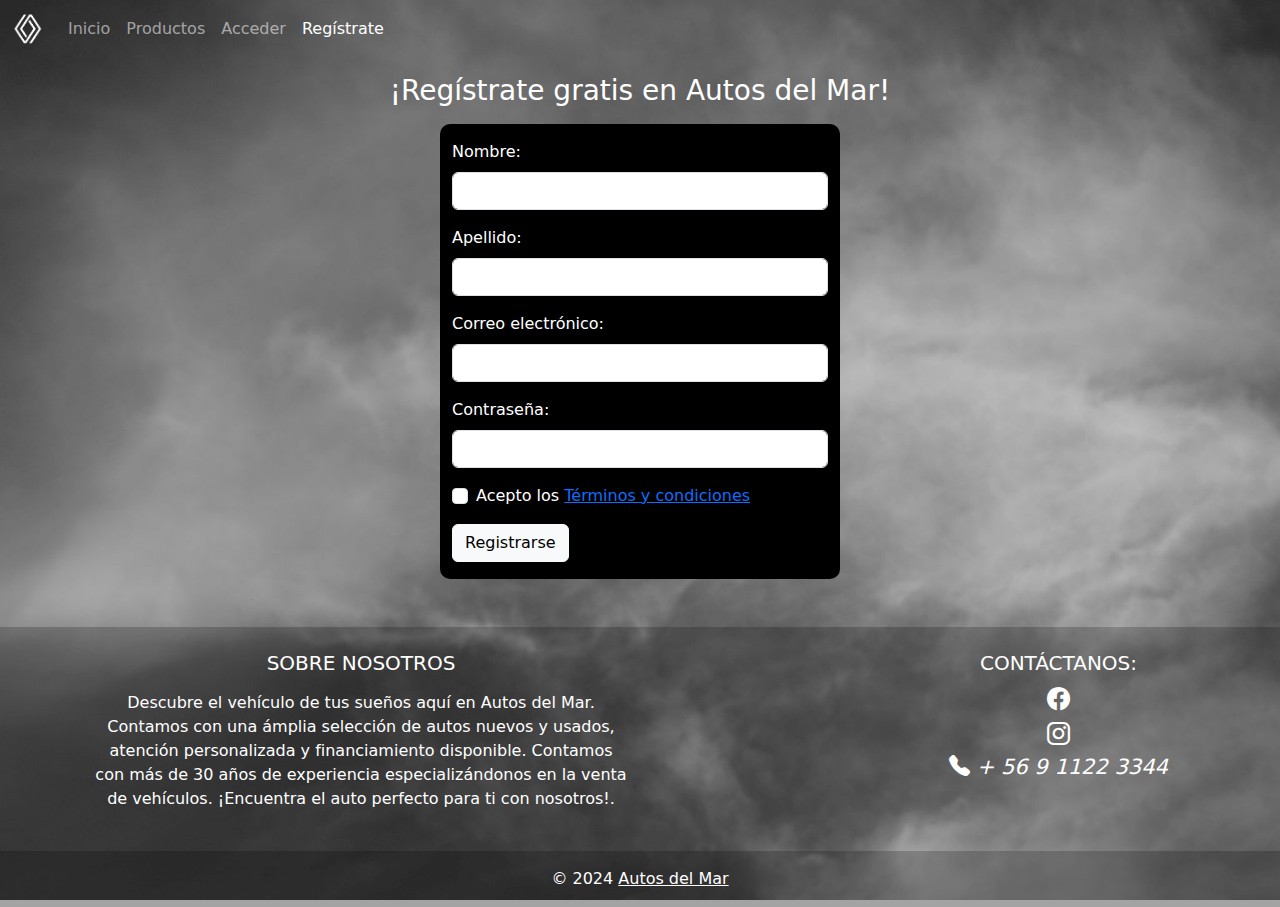
<file: indexRegistro.html>
<!DOCTYPE html>
<html lang="es">

<head>
    <meta charset="UTF-8">
    <meta name="viewport" content="width=device-width, initial-scale=1.0">
    <title>Registro - Autos del Mar</title>
    <link rel="stylesheet" href="./assets/css/style.css">
    <link href="https://cdn.jsdelivr.net/npm/bootstrap@5.3.3/dist/css/bootstrap.min.css" rel="stylesheet"
        integrity="sha384-QWTKZyjpPEjISv5WaRU9OFeRpok6YctnYmDr5pNlyT2bRjXh0JMhjY6hW+ALEwIH" crossorigin="anonymous">
    <link rel="stylesheet" href="https://cdn.jsdelivr.net/npm/bootstrap-icons@1.11.3/font/bootstrap-icons.min.css">
</head>

<body class="body-bg">
    <!--Navbar-->
    <nav class="navbar navbar-expand-lg bg-body-primary" data-bs-theme="dark">
        <div class="container-fluid">
            <img src="./assets/img/auto-del-mar.webp" class="navbar-brand mini" alt="autos-del-mar">
            <button class="navbar-toggler" type="button" data-bs-toggle="collapse" data-bs-target="#navbarSupportedContent"
                aria-controls="navbarSupportedContent" aria-expanded="false" aria-label="Toggle navigation">
                <span class="navbar-toggler-icon"></span>
            </button>
            <div class="collapse navbar-collapse" id="navbarSupportedContent">
                <ul class="navbar-nav me-auto mb-2 mb-lg-0">
                    <li class="nav-item">
                        <a class="nav-link" aria-current="page" href="./index.html">Inicio</a>
                    </li>
                    <li class="nav-item">
                        <a class="nav-link" href="./indexProductos.html">Productos</a>
                    </li>
                    <li class="nav-item">
                        <a class="nav-link" href="./indexLogin.html">Acceder</a>
                    </li>
                    <li class="nav-item">
                        <a class="nav-link active" href="./indexRegistro.html">Regístrate</a>
                    </li>
                </ul>
            </div>
        </div>
    </nav>
    
    <!--Subtítulo-->
    <h3 class="text-center mt-3 text-white">¡Regístrate gratis en Autos del Mar!</h3>
    <!--Nombre, Correo y contraseña-->
    <div class="row registro mx-auto mt-3 center">
        <form>
            <div class="mt-3 mb-3">
                <label for="nombre" class="form-label">Nombre: </label>
                <input type="text" class="form-control" id="nombre" aria-describedby="nombre">
            </div>
            <div class="mt-3 mb-3">
                <label for="apellido" class="form-label">Apellido: </label>
                <input type="text" class="form-control" id="apellido" aria-describedby="apellido">
            </div>
            <div class="mt-3 mb-3">
                <label for="exampleInputEmail1" class="form-label">Correo electrónico: </label>
                <input type="email" class="form-control" id="exampleInputEmail1" aria-describedby="emailHelp">
            </div>
            <div class="mb-3">
                <label for="exampleInputPassword1" class="form-label">Contraseña: </label>
                <input type="password" class="form-control" id="exampleInputPassword1">
            </div>
            <div class="mb-3 form-check">
                <input type="checkbox" class="form-check-input" id="exampleCheck1">
                <label class="form-check-label" for="exampleCheck1">Acepto los <a href="#">Términos y
                        condiciones</a></label>
            </div>
            <a href="./index.html" class="btn btn-light">Registrarse</a>
        </form>
    </div>

    <!--Pie de página-->
    <footer class="bg-body-primary text-white text-center text-lg-start mt-5"
        style="background-color: rgba(0, 0, 0, 0.2);">
        <div class="container p-4">
            <div class="row">
                <div class="col-lg-6 col-md-12 mb-4 mb-md-0 text-center">
                    <h5 class="text">SOBRE NOSOTROS</h5>
                    <p class="mt-3">
                        Descubre el vehículo de tus sueños aquí en Autos del Mar. Contamos con una ámplia selección de
                        autos nuevos
                        y usados, atención
                        personalizada y financiamiento disponible. Contamos con más de 30 años de experiencia
                        especializándonos en la
                        venta de vehículos.
                        ¡Encuentra el auto perfecto para ti con nosotros!.
                    </p>
                </div>

                <div class="col-lg-3 col-md-6 mb-4 mb-md-0 ms-auto text-center">
                    <h5 class="text">CONTÁCTANOS:</h5>
                    <ul class="list-unstyled mb-0">
                        <li>
                            <a class="text-white" href="#">
                                <i class="bi bi-facebook" style="font-size: 23px;"></i>
                            </a>
                        </li>
                        <li>
                            <a class="text-white" href="#">
                                <i class="bi bi-instagram" style="font-size: 23px;"></i>
                            </a>
                        </li>
                        <li>
                            <i class="bi bi-telephone-fill" style="font-size: 21px;"> + 56 9 1122 3344</i>
                        </li>
                    </ul>
                </div>
            </div>
        </div>

        <!--Parte inferior footer-->
        <div class="text-center p-3" style="background-color: rgba(0, 0, 0, 0.2);">
            © 2024
            <a class="text-white" href="./index.html">Autos del Mar</a>
        </div>
    </footer>

    <script src="https://cdn.jsdelivr.net/npm/bootstrap@5.3.3/dist/js/bootstrap.bundle.min.js"
        integrity="sha384-YvpcrYf0tY3lHB60NNkmXc5s9fDVZLESaAA55NDzOxhy9GkcIdslK1eN7N6jIeHz"
        crossorigin="anonymous"></script>
</body>

</html>
</file>
<file: assets/css/style.css>
.mini{
    height: 42px;
    width: 32px;
}

.login {
    width: 400px;
    height: 255px;
    background-color: black;
    color: white;
    border-radius: 10px;
}

.filtro {
    background-color: black;
}

.registro {
    width: 400px;
    height: 455px;
    background-color: black;
    color: white;
    border-radius: 10px;
}

.body-bg{
    background-image: url(/assets/img/fondo.jpg);
    background-size: cover;
    background-position: cover;
    background-repeat: no-repeat;
    background-attachment: fixed;
}

.tamano{
    height: 585px;
    width: 100vw;
    object-fit: cover;
}
.bordes{
    margin-left: 2.5%;
    margin-right: 2.5%;
}

small {
    color: red;
}

.barra{
    margin-top: 10px;
    margin-bottom: 10px;
    align-items: center;
    justify-content: center;
}

.presentacion {
    margin-top: 1rem;
    height: 90%;
    width: 90%;
    object-fit: cover;
}

/* Carrusel Autos */
.tamano2{
    height: 400px;
    width: 100vw;
    object-fit: cover;
}

/* Imágenes de los productos*/
.card-img-top {
    height: 150px;
    object-fit: cover;
}
</file>
